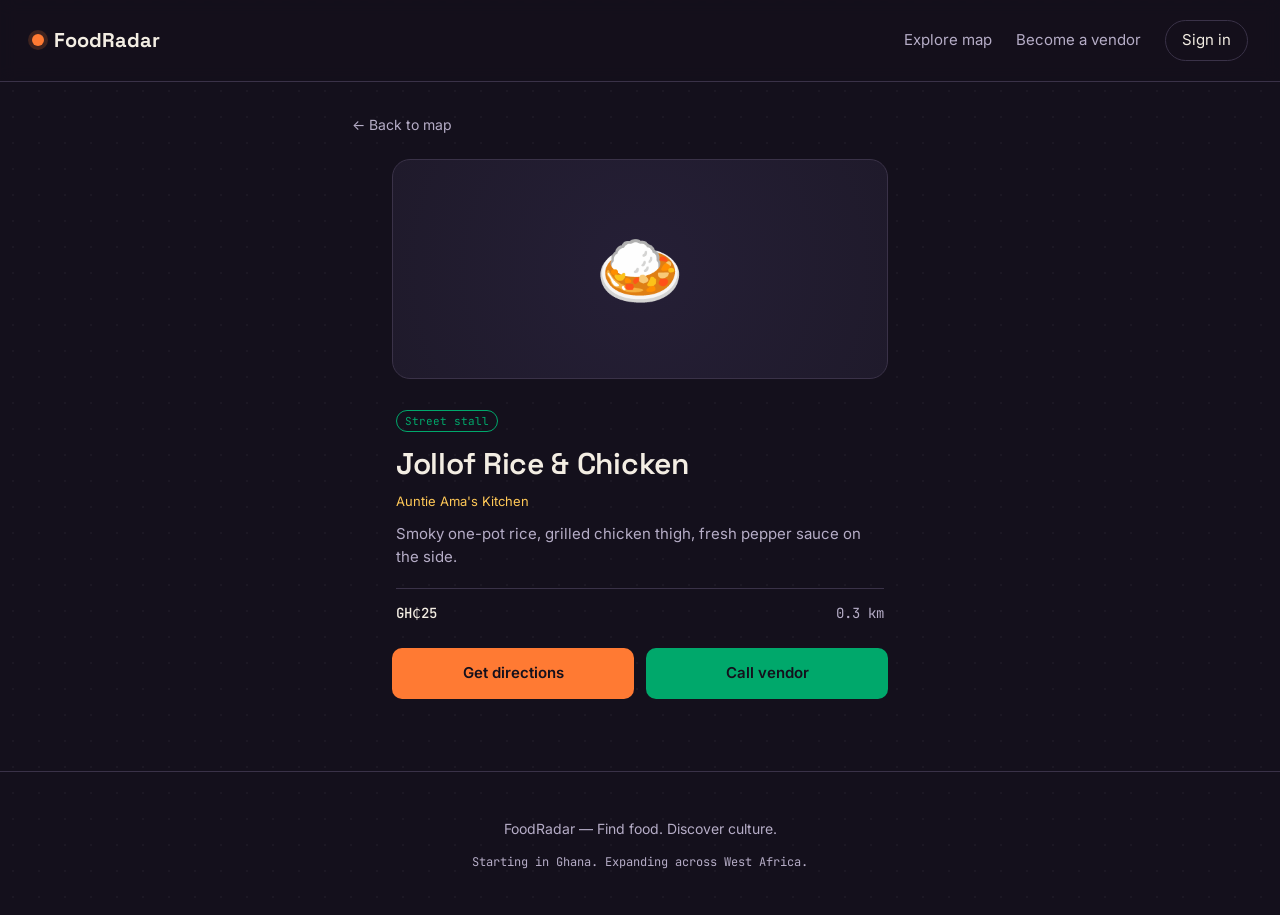
<file: food.html>
<!DOCTYPE html>
<html lang="en">
<head>
<meta charset="UTF-8">
<meta name="viewport" content="width=device-width, initial-scale=1.0">
<title>FoodRadar — Dish details</title>
<meta name="description" content="Dish details, price, distance and vendor contact on FoodRadar.">
<meta name="theme-color" content="#14101c">
<link rel="icon" href="data:image/svg+xml,%3Csvg xmlns='http://www.w3.org/2000/svg' viewBox='0 0 32 32'%3E%3Ccircle cx='16' cy='16' r='16' fill='%2314101c'/%3E%3Ccircle cx='16' cy='16' r='10' fill='none' stroke='%23ffc857' stroke-opacity='0.35'/%3E%3Ccircle cx='16' cy='16' r='4' fill='%23ff7a33'/%3E%3C/svg%3E">

<link rel="preconnect" href="https://fonts.googleapis.com">
<link rel="preconnect" href="https://fonts.gstatic.com" crossorigin>
<link href="https://fonts.googleapis.com/css2?family=Space+Grotesk:wght@500;600;700&family=Inter:wght@400;500;600&family=JetBrains+Mono:wght@400;500&display=swap" rel="stylesheet">

<link rel="stylesheet" href="style.css">
</head>
<body>

<header class="site-header">
  <a class="brand" href="index.html">
    <span class="brand-mark" aria-hidden="true"></span>
    FoodRadar
  </a>
  <nav class="site-nav">
    <a href="map.html">Explore map</a>
    <a href="vendor.html">Become a vendor</a>
    <a href="login.html" class="nav-cta">Sign in</a>
  </nav>
</header>

<main>
  <a class="back-link" href="map.html">← Back to map</a>
  <div id="food-detail"></div>
</main>

<footer class="site-footer">
  <p>FoodRadar — Find food. Discover culture.</p>
  <p class="footer-sub">Starting in Ghana. Expanding across West Africa.</p>
</footer>

<script src="food.js"></script>

</body>
</html>
</file>
<file: style.css>
/* ============================
   FoodRadar — design tokens
   ============================ */
:root {
  --bg: #14101c;
  --panel: #1f1a2b;
  --panel-light: #251f36;
  --ink: #f3ede3;
  --ink-dim: #b6adc7;
  --signal: #ff7a33;
  --signal-dim: rgba(255, 122, 51, 0.35);
  --palm: #00a86b;
  --gold: #ffc857;
  --line: #3a3248;

  --font-display: "Space Grotesk", sans-serif;
  --font-body: "Inter", sans-serif;
  --font-mono: "JetBrains Mono", monospace;
}

* { box-sizing: border-box; }

html { scroll-behavior: smooth; }

body {
  margin: 0;
  background: var(--bg);
  background-image:
    radial-gradient(rgba(255,255,255,0.035) 1px, transparent 1px);
  background-size: 26px 26px;
  color: var(--ink);
  font-family: var(--font-body);
  line-height: 1.5;
}

h1, h2, h3 {
  font-family: var(--font-display);
  font-weight: 600;
  margin: 0;
  letter-spacing: -0.01em;
}

a { color: inherit; }

@media (prefers-reduced-motion: reduce) {
  *, *::before, *::after {
    animation-duration: 0.001ms !important;
    animation-iteration-count: 1 !important;
    transition-duration: 0.001ms !important;
  }
}

/* ============================
   Header
   ============================ */
.site-header {
  display: flex;
  justify-content: space-between;
  align-items: center;
  padding: 20px 32px;
  border-bottom: 1px solid var(--line);
  position: sticky;
  top: 0;
  background: rgba(20, 16, 28, 0.85);
  backdrop-filter: blur(8px);
  z-index: 10;
}

.brand {
  display: flex;
  align-items: center;
  gap: 10px;
  font-family: var(--font-display);
  font-weight: 700;
  font-size: 20px;
  text-decoration: none;
}

.brand-mark {
  width: 12px;
  height: 12px;
  border-radius: 50%;
  background: var(--signal);
  box-shadow: 0 0 0 4px rgba(255, 122, 51, 0.18);
}

.site-nav {
  display: flex;
  align-items: center;
  gap: 24px;
  flex-wrap: wrap;
}

.site-nav a {
  text-decoration: none;
  color: var(--ink-dim);
  font-size: 15px;
  transition: color 0.15s ease;
}

.site-nav a:hover,
.site-nav a:focus-visible { color: var(--ink); }

.nav-cta {
  padding: 8px 16px;
  border: 1px solid var(--line);
  border-radius: 100px;
  color: var(--ink) !important;
}

/* ============================
   Buttons
   ============================ */
.btn {
  display: inline-block;
  padding: 13px 24px;
  border-radius: 10px;
  text-decoration: none;
  font-weight: 600;
  font-size: 15px;
  transition: transform 0.15s ease, opacity 0.15s ease;
}

.btn:hover { transform: translateY(-1px); }
.btn:focus-visible { outline: 2px solid var(--gold); outline-offset: 2px; }

.btn-primary {
  background: var(--signal);
  color: #14101c;
}

.btn-outline {
  border: 1.5px solid var(--palm);
  color: var(--palm);
}

.eyebrow {
  font-family: var(--font-mono);
  font-size: 12px;
  letter-spacing: 0.12em;
  text-transform: uppercase;
  color: var(--gold);
  margin: 0 0 12px;
}

/* ============================
   Hero + Radar signature
   ============================ */
.hero {
  display: grid;
  grid-template-columns: 1.1fr 1fr;
  gap: 40px;
  align-items: center;
  padding: 72px 32px;
  max-width: 1200px;
  margin: 0 auto;
}

.hero h1 {
  font-size: clamp(36px, 5vw, 58px);
  line-height: 1.05;
}

.hero-sub {
  color: var(--ink-dim);
  font-size: 17px;
  max-width: 46ch;
  margin: 20px 0 32px;
}

.hero-actions { display: flex; gap: 14px; flex-wrap: wrap; }

.radar { display: flex; justify-content: center; }

.radar-screen {
  position: relative;
  width: min(100%, 380px);
  aspect-ratio: 1 / 1;
  border-radius: 50%;
  background: radial-gradient(circle, var(--panel-light) 0%, var(--panel) 70%, #17131f 100%);
  border: 1px solid var(--line);
  overflow: hidden;
}

.radar-ring {
  position: absolute;
  border-radius: 50%;
  border: 1px solid rgba(255, 200, 87, 0.16);
}
.ring-1 { inset: 12%; }
.ring-2 { inset: 32%; }
.ring-3 { inset: 52%; }

.radar-sweep {
  position: absolute;
  inset: 0;
  border-radius: 50%;
  background: conic-gradient(from 0deg, var(--signal-dim), transparent 22%);
  animation: sweep 6s linear infinite;
  mix-blend-mode: screen;
}

@keyframes sweep { to { transform: rotate(360deg); } }

.radar-blips { position: absolute; inset: 0; }

.radar-blip {
  position: absolute;
  display: flex;
  align-items: center;
  gap: 6px;
  transform: translate(-50%, -50%);
  animation: blipPulse 3.6s ease-in-out infinite;
}

.blip-dot {
  width: 8px;
  height: 8px;
  border-radius: 50%;
  background: var(--gold);
  box-shadow: 0 0 8px 2px rgba(255, 200, 87, 0.6);
  flex-shrink: 0;
}

.blip-label {
  font-family: var(--font-mono);
  font-size: 11px;
  color: var(--ink);
  background: rgba(20, 16, 28, 0.7);
  padding: 2px 6px;
  border-radius: 4px;
  white-space: nowrap;
}

@keyframes blipPulse {
  0%, 100% { opacity: 0.4; }
  50% { opacity: 1; }
}

/* ============================
   City strip (marquee)
   ============================ */
.city-strip {
  border-top: 1px solid var(--line);
  border-bottom: 1px solid var(--line);
  padding: 18px 0;
  display: flex;
  align-items: center;
  gap: 24px;
  overflow: hidden;
}

.city-strip-label {
  font-family: var(--font-mono);
  font-size: 12px;
  color: var(--gold);
  padding-left: 32px;
  white-space: nowrap;
  letter-spacing: 0.08em;
}

.city-track {
  display: flex;
  gap: 0;
  animation: marquee 18s linear infinite;
}

.city-list {
  display: flex;
  list-style: none;
  margin: 0;
  padding: 0;
  gap: 40px;
  padding-right: 40px;
}

.city-list li {
  font-family: var(--font-mono);
  font-size: 14px;
  color: var(--ink-dim);
  white-space: nowrap;
}

@keyframes marquee {
  from { transform: translateX(0); }
  to { transform: translateX(-50%); }
}

/* ============================
   Food section
   ============================ */
.food-section { padding: 72px 32px; max-width: 1200px; margin: 0 auto; }

.section-head { text-align: center; margin-bottom: 40px; }
.section-head p { color: var(--ink-dim); margin-top: 8px; }

.food-container {
  display: flex;
  flex-wrap: wrap;
  gap: 22px;
  justify-content: center;
}

.food-card {
  width: 280px;
  background: var(--panel);
  border: 1px solid var(--line);
  border-radius: 16px;
  padding: 20px;
  display: flex;
  flex-direction: column;
  gap: 10px;
}

.food-card-top {
  display: flex;
  justify-content: space-between;
  align-items: center;
}

.food-emoji { font-size: 28px; }

.food-tag {
  font-family: var(--font-mono);
  font-size: 11px;
  color: var(--palm);
  border: 1px solid var(--palm);
  padding: 3px 8px;
  border-radius: 100px;
}

.food-card h3 { font-size: 19px; }

.food-vendor { color: var(--gold); font-size: 13px; margin: 0; }
.food-desc { color: var(--ink-dim); font-size: 14px; margin: 0; flex-grow: 1; }

.food-meta {
  display: flex;
  justify-content: space-between;
  font-family: var(--font-mono);
  font-size: 14px;
  padding-top: 8px;
  border-top: 1px solid var(--line);
}

.food-price { color: var(--ink); font-weight: 500; }
.food-distance { color: var(--ink-dim); }

.food-cta {
  margin-top: 4px;
  padding: 11px;
  border: none;
  border-radius: 10px;
  background: var(--signal);
  color: #14101c;
  font-weight: 600;
  font-size: 14px;
  cursor: pointer;
}

.food-cta:hover { opacity: 0.9; }

/* ============================
   How it works
   ============================ */
.how { padding: 72px 32px; max-width: 1000px; margin: 0 auto; }

.how-list {
  list-style: none;
  margin: 0;
  padding: 0;
  display: grid;
  grid-template-columns: repeat(3, 1fr);
  gap: 28px;
}

.how-list li {
  background: var(--panel);
  border: 1px solid var(--line);
  border-radius: 16px;
  padding: 24px;
}

.how-index {
  font-family: var(--font-mono);
  color: var(--signal);
  font-size: 13px;
  display: block;
  margin-bottom: 12px;
}

.how-list h3 { font-size: 18px; margin-bottom: 8px; }
.how-list p { color: var(--ink-dim); font-size: 14px; margin: 0; }

/* ============================
   Vendor CTA
   ============================ */
.vendor-cta {
  max-width: 700px;
  margin: 0 auto 72px;
  padding: 48px 32px;
  background: var(--panel);
  border: 1px solid var(--line);
  border-radius: 20px;
  text-align: center;
}

.vendor-cta h2 { font-size: 28px; margin: 12px 0; }
.vendor-cta p:not(.eyebrow) { color: var(--ink-dim); margin-bottom: 24px; }

/* ============================
   Footer
   ============================ */
.site-footer {
  text-align: center;
  padding: 32px;
  border-top: 1px solid var(--line);
  color: var(--ink-dim);
  font-size: 14px;
}

.footer-sub { font-family: var(--font-mono); font-size: 12px; margin-top: 6px; }

/* ============================
   Map page
   ============================ */
.map-hero {
  max-width: 900px;
  margin: 0 auto;
  padding: 56px 32px 32px;
  text-align: center;
}

.map-hero h1 {
  font-size: clamp(28px, 4vw, 40px);
  margin: 4px 0 12px;
}

.filter-bar {
  display: flex;
  justify-content: center;
  gap: 10px;
  flex-wrap: wrap;
  margin-top: 24px;
}

.filter-chip {
  padding: 9px 18px;
  border-radius: 100px;
  border: 1px solid var(--line);
  background: transparent;
  color: var(--ink-dim);
  font-family: var(--font-body);
  font-size: 14px;
  cursor: pointer;
  transition: all 0.15s ease;
}

.filter-chip:hover { border-color: var(--signal); color: var(--ink); }

.filter-chip.active {
  background: var(--signal);
  border-color: var(--signal);
  color: #14101c;
  font-weight: 600;
}

.map-wrap {
  max-width: 1100px;
  margin: 0 auto 64px;
  padding: 0 32px;
}

#map {
  height: 60vh;
  min-height: 380px;
  width: 100%;
  border-radius: 18px;
  border: 1px solid var(--line);
}

.map-pin {
  display: block;
  width: 14px;
  height: 14px;
  border-radius: 50%;
  background: var(--pin-color, #ff7a33);
  box-shadow: 0 0 0 4px rgba(255, 122, 51, 0.2), 0 0 10px 2px rgba(0,0,0,0.4);
  border: 2px solid rgba(20, 16, 28, 0.6);
}

.food-empty {
  color: var(--ink-dim);
  text-align: center;
  width: 100%;
}

/* Leaflet popup theming */
.leaflet-popup-content-wrapper {
  background: var(--panel);
  color: var(--ink);
  border-radius: 12px;
}

.leaflet-popup-tip { background: var(--panel); }

.leaflet-popup-content { margin: 14px 16px; }

.map-popup-tag {
  font-family: var(--font-mono);
  font-size: 11px;
  color: var(--gold);
  margin: 0 0 6px;
}

.map-popup h3 { font-size: 16px; margin: 0 0 4px; }

.map-popup-vendor {
  font-size: 13px;
  color: var(--ink-dim);
  margin: 0 0 8px;
}

.map-popup-meta {
  display: flex;
  gap: 12px;
  font-family: var(--font-mono);
  font-size: 13px;
  margin-bottom: 12px;
}

.map-popup-actions { display: flex; gap: 8px; }

.map-popup-actions a {
  flex: 1;
  text-align: center;
  padding: 8px;
  border-radius: 8px;
  font-size: 13px;
  font-weight: 600;
  text-decoration: none;
}

.btn-directions { background: var(--signal); color: #14101c; }
.btn-call { background: var(--palm); color: #14101c; }

/* ============================
   Food detail page
   ============================ */
.back-link {
  display: block;
  max-width: 640px;
  margin: 32px auto 0;
  padding: 0 32px;
  color: var(--ink-dim);
  text-decoration: none;
  font-size: 14px;
}

.back-link:hover { color: var(--ink); }

.food-details {
  max-width: 560px;
  margin: 24px auto 72px;
  padding: 0 32px;
}

.food-details-visual {
  height: 220px;
  border-radius: 18px;
  background: radial-gradient(circle, var(--panel-light) 0%, var(--panel) 100%);
  border: 1px solid var(--line);
  display: flex;
  align-items: center;
  justify-content: center;
  font-size: 72px;
}

.food-details-content { padding: 28px 4px 0; }

.food-details-content h1 {
  font-size: 30px;
  margin: 10px 0 6px;
}

.food-detail-desc {
  color: var(--ink-dim);
  font-size: 15px;
  margin: 12px 0 20px;
}

.food-details-content .food-meta {
  border-top: 1px solid var(--line);
  padding-top: 14px;
}

.food-actions {
  display: flex;
  gap: 12px;
  margin-top: 24px;
}

.food-actions a {
  flex: 1;
  text-align: center;
  padding: 14px;
  border-radius: 10px;
  text-decoration: none;
  font-weight: 600;
  font-size: 15px;
}

.btn-map { background: var(--signal); color: #14101c; }
.btn-call { background: var(--palm); color: #14101c; }

/* ============================
   Auth / forms (login + vendor)
   ============================ */
.auth-main {
  display: flex;
  justify-content: center;
  padding: 64px 20px 96px;
}

.auth-card {
  width: 100%;
  max-width: 440px;
  background: var(--panel);
  border: 1px solid var(--line);
  border-radius: 20px;
  padding: 36px 32px;
}

.auth-card h1,
.auth-card h2 { font-size: 24px; margin-bottom: 24px; }

.auth-tabs {
  display: flex;
  gap: 8px;
  margin-bottom: 24px;
  border-bottom: 1px solid var(--line);
}

.auth-tab {
  flex: 1;
  padding: 12px;
  background: none;
  border: none;
  border-bottom: 2px solid transparent;
  color: var(--ink-dim);
  font-family: var(--font-body);
  font-size: 15px;
  font-weight: 600;
  cursor: pointer;
  transition: color 0.15s ease, border-color 0.15s ease;
}

.auth-tab.active { color: var(--ink); border-bottom-color: var(--signal); }
.auth-tab:hover { color: var(--ink); }

.auth-form.hidden { display: none; }

.auth-form {
  display: flex;
  flex-direction: column;
  gap: 18px;
}

.auth-form label {
  display: flex;
  flex-direction: column;
  gap: 8px;
  font-size: 13px;
  color: var(--ink-dim);
  font-family: var(--font-mono);
}

.auth-form input,
.auth-form select {
  padding: 12px 14px;
  border-radius: 10px;
  border: 1px solid var(--line);
  background: var(--panel-light);
  color: var(--ink);
  font-family: var(--font-body);
  font-size: 15px;
}

.auth-form input:focus,
.auth-form select:focus {
  outline: none;
  border-color: var(--signal);
}

.btn.full { width: 100%; text-align: center; border: none; cursor: pointer; margin-top: 6px; }

.auth-message {
  margin-top: 18px;
  padding: 14px;
  border-radius: 10px;
  background: rgba(0, 168, 107, 0.12);
  border: 1px solid var(--palm);
  color: var(--ink);
  font-size: 14px;
}

.auth-note {
  margin-top: 16px;
  font-size: 13px;
  color: var(--ink-dim);
  text-align: center;
}

.auth-note a { color: var(--gold); text-decoration: none; }
.auth-note a:hover { text-decoration: underline; }

/* Vendor page */
.vendor-hero {
  max-width: 760px;
  margin: 0 auto;
  padding: 56px 32px 16px;
  text-align: center;
}

.vendor-hero h1 { font-size: clamp(28px, 4vw, 40px); margin: 4px 0 12px; }

.benefit-grid {
  max-width: 1000px;
  margin: 0 auto;
  padding: 24px 32px 56px;
  display: grid;
  grid-template-columns: repeat(3, 1fr);
  gap: 22px;
}

.benefit-card {
  background: var(--panel);
  border: 1px solid var(--line);
  border-radius: 16px;
  padding: 24px;
}

.benefit-card h3 { font-size: 17px; margin-bottom: 8px; }
.benefit-card p { color: var(--ink-dim); font-size: 14px; margin: 0; }

.vendor-form-wrap {
  display: flex;
  justify-content: center;
  padding-bottom: 72px;
}

/* ============================
   Responsive
   ============================ */
@media (max-width: 860px) {
  .hero { grid-template-columns: 1fr; padding: 48px 20px; }
  .radar { order: -1; }
  .how-list { grid-template-columns: 1fr; }
  .benefit-grid { grid-template-columns: 1fr; }
  .site-header { padding: 16px 20px; flex-wrap: wrap; gap: 12px; }
  .food-section, .how, .vendor-cta { padding-left: 20px; padding-right: 20px; }
}
</file>
